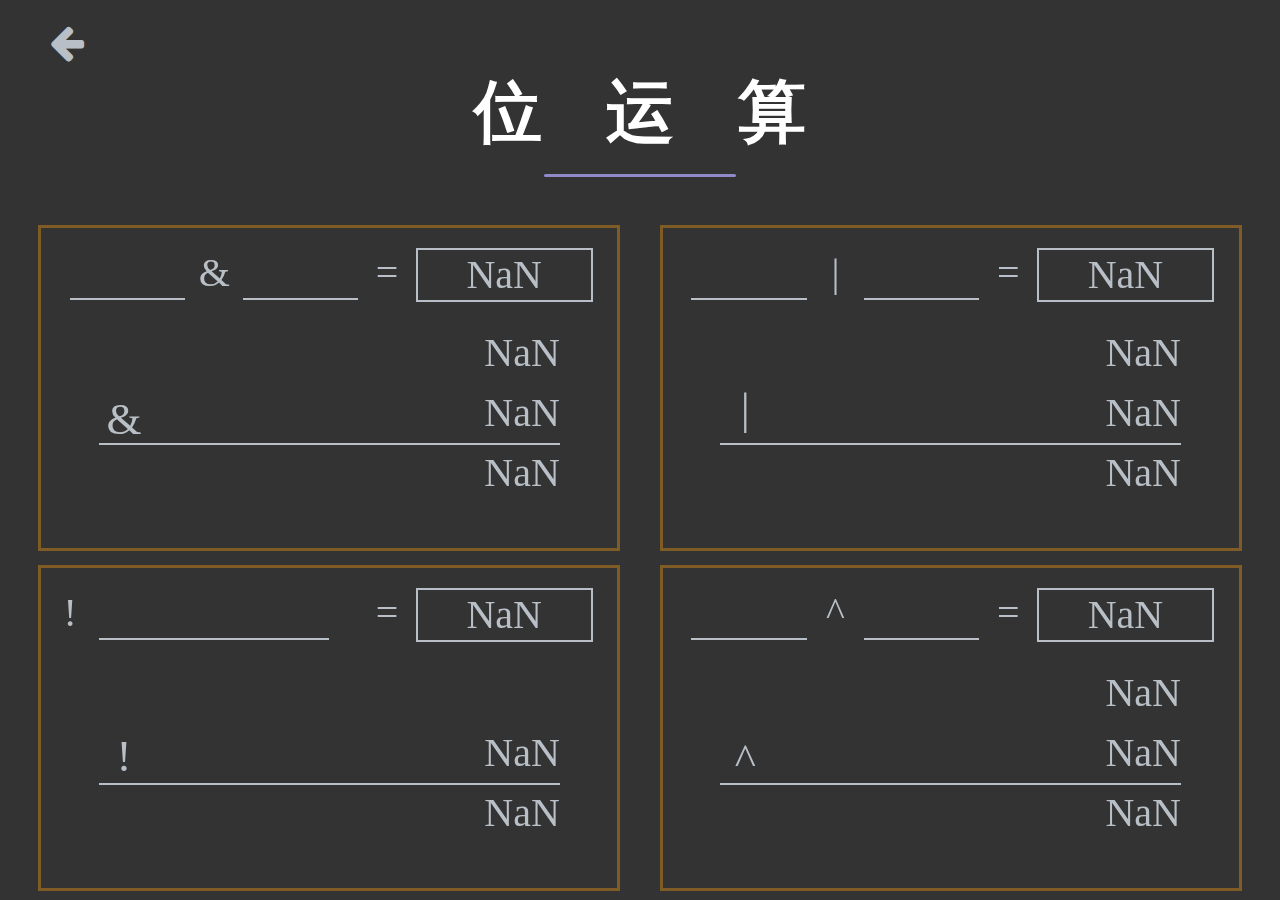
<file: Page/MathCalculate/Page/Bit.html>
<!DOCTYPE html>
<html lang="en">

<head>
    <meta charset="UTF-8">
    <meta name="viewport" content="width=device-width, initial-scale=1.0">
    <meta http-equiv="X-UA-Compatible" content="ie=edge">
    <title>位运算|数学计算</title>
    <link rel="stylesheet" href="../Style/Title.css">
    <link rel="stylesheet" href="../Style/MathBaseStyle.css">
    <link rel="stylesheet" href="../Style/BitStyle.css">
    <link rel="stylesheet" href="../font-awesome-4.7.0/css/font-awesome.css">
    <link rel="stylesheet" href="../font-awesome-4.7.0/css/font-awesome.min.css">
</head>

<body>
    <div class="background"></div>
    <div class="title">
        <h2 id="title">位<span class="block"></span>运<span class="block"></span>算</h2>
        <div class="UnderLine"></div>
    </div>
    <div class="main">
        <div class="c-box left top">
            <input type="text" class="input i_left" id="andA">
            <div class="text and">&</div>
            <input type="text" class="input i_right" id="andB">
            <div class="text equ">=</div>
            <div id="and_ans" class="ans"></div>
            <div class="ans-box">
                <div class="line" id="and_A"></div>
                <div class="line" id="and_B"></div>
                <div id="and_line" class="under-line">
                    <div class="op">&</div>
                </div>
                <div class="line" id="and_C"></div>    
            </div>
        </div>
        <div class="c-box right top">
            <input type="text" class="input i_left" id="orA">
            <div class="text or">|</div>
            <input type="text" class="input i_right" id="orB">
            <div class="text equ">=</div>
            <div id="or_ans" class="ans"></div>
            <div class="ans-box">
                <div class="line" id="or_A"></div>
                <div class="line" id="or_B"></div>
                <div id="or_line" class="under-line">
                    <div class="op">|</div>
                </div>
                <div class="line" id="or_C"></div>    
            </div>
        </div>
        <div class="c-box left bottom">
            <div class="text not">!</div>
            <input type="text" class="input i_left" id="notA">
            <div class="text equ">=</div>
            <div id="not_ans" class="ans"></div>
            <div class="ans-box">
                <div class="line" id="not_A"></div>
                <div id="not_line" class="under-line">
                    <div class="op">!</div>
                </div>
                <div class="line" id="not_C"></div>    
            </div>
        </div>
        <div class="c-box right bottom">
            <input type="text" class="input i_left" id="xorA">
            <div class="text or">^</div>
            <input type="text" class="input i_right" id="xorB">
            <div class="text equ">=</div>
            <div id="xor_ans" class="ans"></div>
            <div class="ans-box">
                <div class="line" id="xor_A"></div>
                <div class="line" id="xor_B"></div>
                <div id="xor_line" class="under-line">
                    <div class="op">^</div>
                </div>
                <div class="line" id="xor_C"></div>   
            </div>
        </div>
    </div>
    <script src="../Js/Bit.js"></script>
    
    <a href="../../MathCalculate.html" id="back"><i class="fa fa-arrow-left" aria-hidden="true"></i></a>
</body>
</html>
</file>
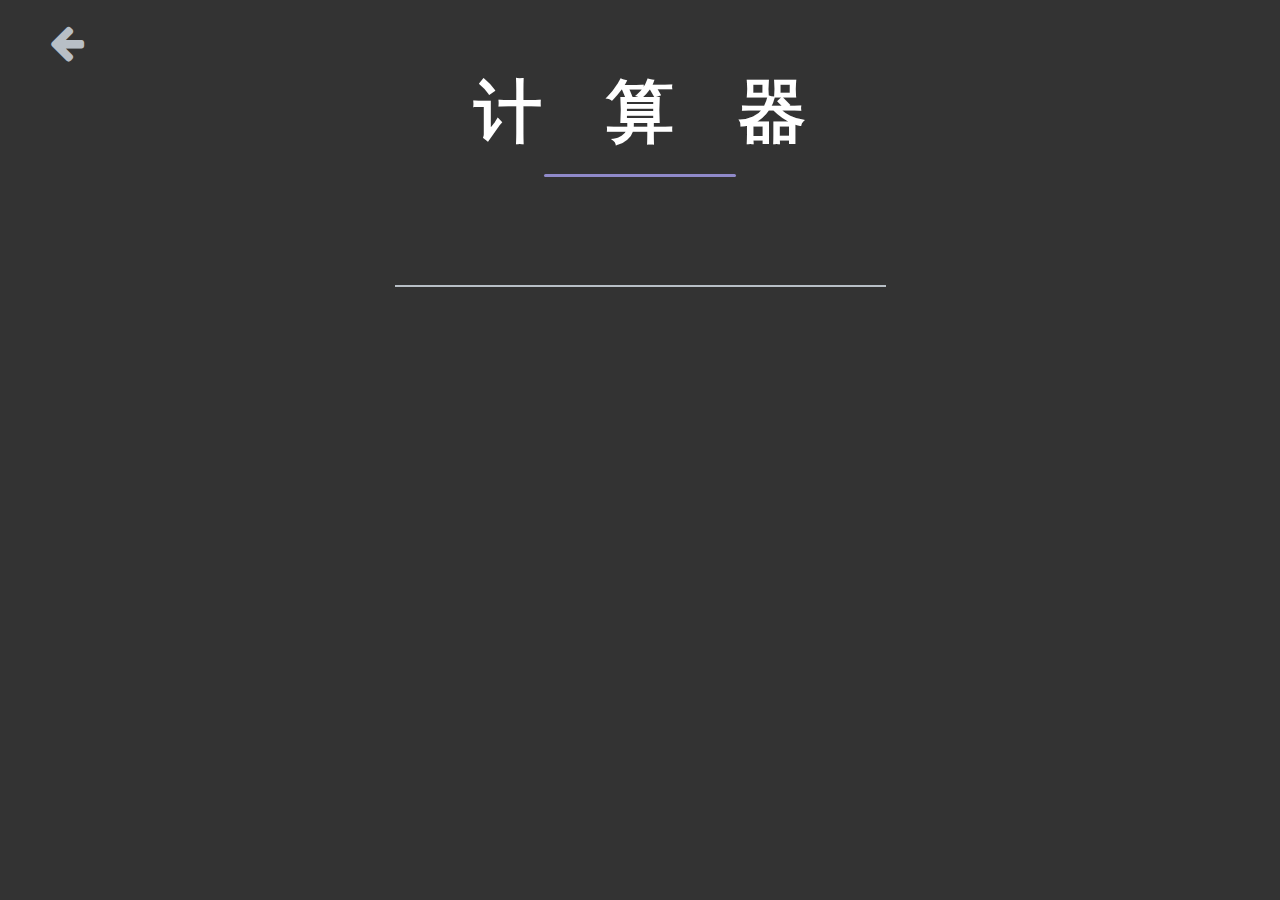
<file: Page/MathCalculate/Page/Calculater.html>
<!DOCTYPE html>
<html lang="en">

<head>
    <meta charset="UTF-8">
    <meta name="viewport" content="width=device-width, initial-scale=1.0">
    <meta http-equiv="X-UA-Compatible" content="ie=edge">
    <title>计算器|数学计算</title>
    <link rel="stylesheet" href="../Style/Title.css">
    <link rel="stylesheet" href="../Style/MathBaseStyle.css">
    <link rel="stylesheet" href="../Style/CalculaterStyle.css">
    <link rel="stylesheet" href="../font-awesome-4.7.0/css/font-awesome.css">
    <link rel="stylesheet" href="../font-awesome-4.7.0/css/font-awesome.min.css">
</head>

<body>
    <div class="background"></div>
    <div class="title">
        <h2 id="title">计<span class="block"></span>算<span class="block"></span>器</h2>
        <div class="UnderLine"></div>
    </div>
    <!-- 1+2(3+4)^2+9 -->
    <div class="main">
        <input type="text" id="input">
        <div class="show_ans">
            <div id="show"></div>
            <div id="ans"></div>    
        </div>
    </div>
    <script src="../Js/CalculaterJs.js"></script>

    <a href="../../MathCalculate.html" id="back"><i class="fa fa-arrow-left" aria-hidden="true"></i></a>
</body>
</html>
</file>
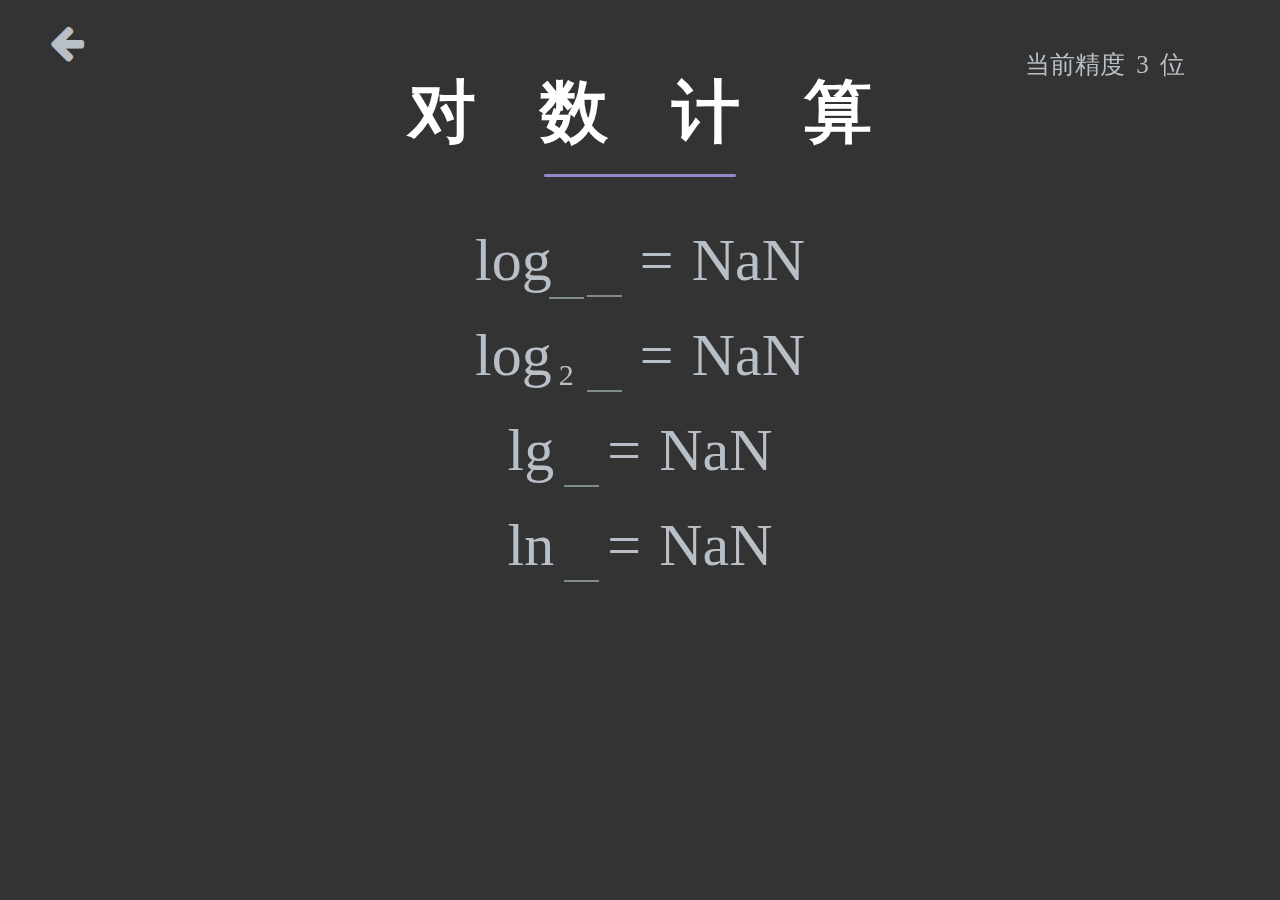
<file: Page/MathCalculate/Page/Log.html>
<!DOCTYPE html>
<html lang="en">

<head>
    <meta charset="UTF-8">
    <meta name="viewport" content="width=device-width, initial-scale=1.0">
    <meta http-equiv="X-UA-Compatible" content="ie=edge">
    <title>对数计算|数学计算</title>
    <link rel="stylesheet" href="../Style/Title.css">
    <link rel="stylesheet" href="../Style/MathBaseStyle.css">
    <link rel="stylesheet" href="../Style/LogStyle.css">
    <link rel="stylesheet" href="../font-awesome-4.7.0/css/font-awesome.css">
    <link rel="stylesheet" href="../font-awesome-4.7.0/css/font-awesome.min.css">
</head>

<body>
    <div class="background"></div>
    <div class="title">
        <h2 id="title">对<span class="block"></span>数<span class="block"></span>计<span class="block"></span>算</h2>
        <div class="UnderLine"></div>
    </div>
    <div class="main">
        <div id="log-function" class="function">
            <div class="box">
                <div class="log">log</div>
                <input type="text" id="log_d" class="down" size="5">
                <input type="text" id="log_t" class="true" size="5">
                <div class="equ" id="log_equ">=</div>
                <div id="show_log" class="show"></div>
            </div>
            <div class="box">
                <div class="log">log</div>
                <div class="down">2</div>
                <input type="text" id="log2_t" class="true" size="5">
                <div class="equ" id="log2_equ">=</div>
                <div id="show_log2" class="show"></div>
            </div>
            <div class="box">
                <div class="log">lg</div>
                <input type="text" id="lg_t" class="true" size="5">
                <div class="equ" id="lg_equ">=</div>
                <div id="show_lg" class="show"></div>
            </div>
            <div class="box">
                <div class="log">ln</div>
                <input type="text" id="ln_t" class="true" size="5">
                <div class="equ" id="ln_equ">=</div>
                <div id="show_ln" class="show"></div>
            </div>
            <div class="missure-box">
                <div class="show-box">
                    <div id="showMissure" class="show-message"></div>
                </div>
                <div class="missure-text">当前精度</div>
                <input type="text" id="missure_in" class="missure" maxlength="2">
                <div class="missure-text">位</div>
            </div>
        </div>
    </div>
    <script src="../Js/MathBase.js"></script>
    <script src="../Js/Log.js"></script>
    
    <a href="../../MathCalculate.html" id="back"><i class="fa fa-arrow-left" aria-hidden="true"></i></a>
</body>
</html>
</file>
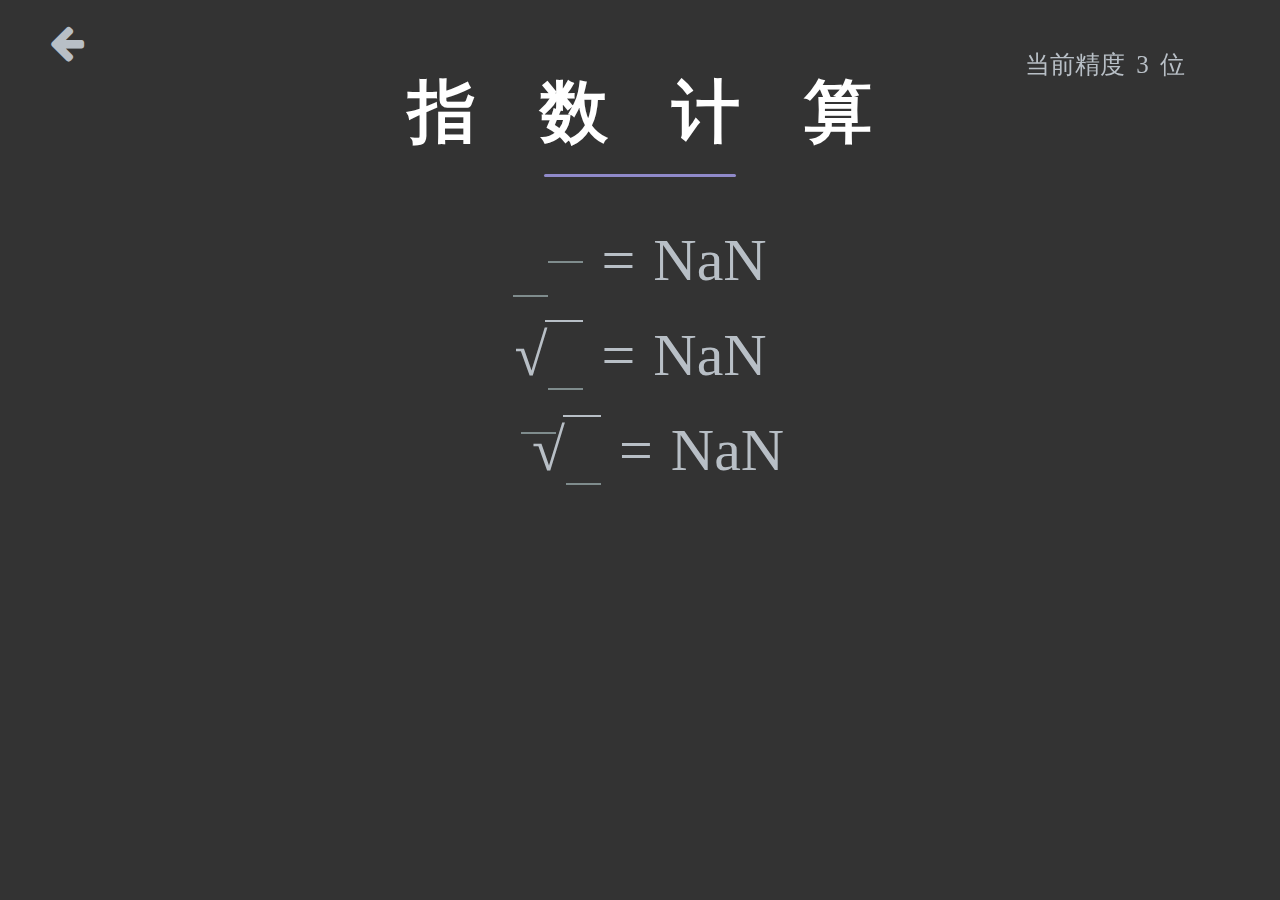
<file: Page/MathCalculate/Page/Pow.html>
<!DOCTYPE html>
<html lang="en">

<head>
    <meta charset="UTF-8">
    <meta name="viewport" content="width=device-width, initial-scale=1.0">
    <meta http-equiv="X-UA-Compatible" content="ie=edge">
    <title>指数计算|数学计算</title>
    <link rel="stylesheet" href="../Style/Title.css">
    <link rel="stylesheet" href="../Style/MathBaseStyle.css">
    <link rel="stylesheet" href="../Style/PowStyle.css">
    <link rel="stylesheet" href="../font-awesome-4.7.0/css/font-awesome.css">
    <link rel="stylesheet" href="../font-awesome-4.7.0/css/font-awesome.min.css">
</head>

<body>
    <div class="background"></div>
    <div class="title">
        <h2 id="title">指<span class="block"></span>数<span class="block"></span>计<span class="block"></span>算</h2>
        <div class="UnderLine"></div>
    </div>
    <div class="main">
        <div id="pow-function" class="function">
            <div class="box">
                <input type="text" id="pow_t" class="true" size="5">
                <input type="text" id="pow_p" class="up-right" size="5">
                <div class="equ" id="pow_equ">=</div>
                <div id="show_pow" class="show"></div>
            </div>
            <div class="box">
                <div class="sqrt" id="sqrt_op">√<div id="sqrt_line"></div></div>
                <input type="text" id="sqrt_t" class="true sq" size="5">
                <div class="equ" id="sqrt_equ">=</div>
                <div id="show_sqrt" class="show"></div>
            </div>
            <div class="box">
                <input type="text" id="sqr_p" class="up-left" size="5">
                <div class="sqrt" id="sqr_op">√<div id="sqr_line"></div></div>
                <input type="text" id="sqr_t" class="true sq" size="5">
                <div class="equ" id="sqr_equ">=</div>
                <div id="show_sqr" class="show"></div>
            </div>
            <div class="missure-box">
                <div class="show-box">
                    <div id="showMissure" class="show-message"></div>
                </div>
                <div class="missure-text">当前精度</div>
                <input type="text" id="missure_in" class="missure" maxlength="2">
                <div class="missure-text">位</div>
            </div>
        </div>
    </div>
    <script src="../Js/MathBase.js"></script>
    <script src="../Js/Pow.js"></script>
    
    <a href="../../MathCalculate.html" id="back"><i class="fa fa-arrow-left" aria-hidden="true"></i></a>
</body>
</html>
</file>
<file: Page/MathCalculate/Style/Title.css>
.title{
    position: absolute;
    top: 5vh;
    left: 20vw;
    right: 20vw;
    height: 15vh;

    color: #ffffff;
    font-size: 5vh;
    line-height: 15vh;
    text-align: center;
    font-family: "宋体", "新宋体", "楷体";

    transition-duration: 0.5s;
}
.block{
    display: inline-block;
    width: 5vw;
}
.UnderLine{
    position: absolute;
    bottom: 3px;
    left: 50%;
    transform: translate(-50%, 0);

    width: 15vw;
    height: 3px;
    border-radius: 3px;
    background-color: #908aca;

    transition-duration: 0.5s;
}
.title:hover .UnderLine{width: 80%;}
.title:hover{font-size: 6vh;}
</file>
<file: Page/MathCalculate/Style/MathBaseStyle.css>
*{
    margin: 0;
    padding: 0;
}

.background{
    position: fixed;
    top: 0;
    bottom: 0;
    left: 0;
    right: 0;

    background-color: #333333;
}

.main{
    position: absolute;
    top: 25vh;
    left: 0;
    right: 0;
    min-height: 70vh;
    height: auto;
    overflow: auto;
}
.function{
    position: absolute;
    width: 100%;
    height: auto;
}
.show-box{
    position: absolute;
    top: -35px;
    left: 10px;
    right: 10px;
    height: 30px;
    overflow: hidden;
    text-align: center;
}
.show-message{
    position: absolute;
    bottom: -30px;
    width: 100%;
    height: 30px;
    color: #ffffff;
    font-size: 20px;
    line-height: 30px;
    border-radius: 7px;
    transition-duration: 0.5s;
    background-color: rgba(230, 126, 34, 0.5);
}
#back{
    position: fixed;
    width: 50px;
    height: 50px;
    left: 50px;
    top: 20px;

    color: #b8bfc6;
    font-size: 40px;
}
</file>
<file: Page/MathCalculate/Style/BitStyle.css>
.main{
    overflow: initial;
    height: auto;
}
.c-box{
    position: absolute;
    width: 45%;
    height: 320px;
    color: #b8bfc6;
    box-sizing: content-box;
    border: rgba(243, 156, 18, 0.4) 3px solid; 
    font-family: Computer Modern Math, Latin Modern Math;
}
.left{left: 3%;}
.right{right: 3%;}
.bottom{top: 340px;}
/* 3% [45%] 4% [45%] 3% */

@media screen and (max-width: 1000px){
    .c-box{width: 80%;}
    .top.left{left: 10%; top: 0;}
    .top.right{left: 10%; top: 340px;}
    .bottom.left{left: 10%; top: 680px;}
    .bottom.right{left: 10%; top: 1010px;}
}

input{
    display: inline-block;
    position: absolute;
    width: 20%;
    height: 50px;

    border: none;
    text-align: center;
    color: #b8bfc6;
    font-size: 40px;
    box-sizing: content-box;
    border-bottom: #b8bfc6 2px solid;
    background-color: transparent;
    font-family: Computer Modern Math, Latin Modern Math;
}
.i_left{
    top: 20px;
    left: 5%;
}
.i_right{
    top: 20px;
    left: 35%;
}
/* 5% [20%] 10% [20%] 10% [30%] 5%*/
.text{
    display: inline-block;
    position: absolute;
    top: 20px;
    width: 10%;
    font-size: 40px;
    line-height: 50px;
    text-align: center;
}
.and{
    left: 25%;
}
.equ{
    left: 55%;
}
.ans{
    display: inline-block;
    position: absolute;
    top: 20px;
    left: 65%;
    width: 30%;
    height: 50px;
    font-size: 40px;
    line-height: 50px;
    text-align: center;
    box-sizing: content-box;
    border: #b8bfc6 2px solid;
}

.ans-box{
    position: absolute;
    top: 100px;
    left: 10%;
    width: 80%;
    text-align: center;
}
.line{
    position: absolute;
    right: 0;
    height: 50px;
    width: 90%;
    font-size: 40px;
    text-align: right;
    line-height: 50px;
}
.under-line{
    position: absolute;
    top: 115px;
    width: 100%;
    height: 2px;
    background-color: #b8bfc6;
}
.op{
    position: absolute;
    left: 0px;
    top: -50px;
    width: 50px;
    height: 50px;
    font-size: 45px;
}
#notA{
    left: 10%;
    width: 40%;
}
#or_line .op{top: -60px;}
#not_line .op{ top: -53px;}
#and_B{top: 60px;}
#and_C{top: 120px;}
#or_B{top: 60px;}
#or_C{top: 120px;}
#not_A{top: 60px;}
#not_C{top: 120px;}
#xor_B{top: 60px;}
#xor_C{top: 120px;}
.or{left: 25%;}
.not{left: 0%;}
</file>
<file: Page/MathCalculate/Style/CalculaterStyle.css>
#input{
    display: block;
}
.comment{
    display: inline-block;
    position: relative;
    margin-top: 35px;

    height: 70px;
    font-size: 60px;
    line-height: 70px;
}
.pow{
    display: inline-block;
    
    font-size: 0;
    height: 110px;
}
.pow .down{
    display: inline-block;
    position: relative;
    bottom: 0;
    height: 70px;

    font-size: 60px;
    line-height: 70px;
}
.pow .up{
    display: inline-block;
    position: relative;
    left: 0;
    top: -35px;
    height: 35px;

    font-size: 30px;
    line-height: 35px;
}
#show{
    display: inline-block;
    position: relative;
    font-size: 0;
    color: #b8bfc6;
    font-family: Computer Modern Math, Latin Modern Math;
}
#ans{
    display: inline-block;
    position: relative;
    height: 110px;
    font-size: 60px;
    line-height: 70px;
    color: #b8bfc6;
    font-family: Computer Modern Math, Latin Modern Math;
}
#input{
    position: relative;
    top: 10px;
    margin: 0 auto;
    min-width: 400px;
    height: 50px;

    color: #b8bfc6;
    font-size: 40px;
    text-align: center;
    border: none;
    box-sizing: content-box;
    border-bottom: #b8bfc6 2px solid;
    background-color: transparent;
    font-family: Computer Modern Math, Latin Modern Math;
}
/* 30% [40%] 30%*/
.show_ans{
    position: relative;
    top: 30px;
    width: 100%;
    overflow: auto;
}
.main{
    text-align: center;
}
</file>
<file: Page/MathCalculate/Style/LogStyle.css>
#log-function{
    font-size: 0;
}
.box{
    position: absolute;
    width: 100%;
    height: 90px;
    text-align: center;
}
.box:nth-child(2){top: 95px;}
.box:nth-child(3){top: 190px;}
.box:nth-child(4){top: 285px;}

.log{
    display: inline-block;
    position: relative;
    width: auto;
    height: 70px;

    color: #b8bfc6;
    font-size: 60px;
    text-align: left;
    line-height: 70px;
}
.down{
    display: inline-block;
    position: relative;
    left: -3px;
    top: 10px;
    height: 35px;
    width: 35px;

    color: #b8bfc6;
    font-size: 30px;
    line-height: 35px;
    text-align: center;
    box-sizing: content-box;

    border: none;
    background-color: transparent;
    font-family: Computer Modern Math, Latin Modern Math;
}
.true{
    display: inline-block;
    position: relative;
    left: 0;
    top: 0px;
    width: 35px;
    height: 70px;

    color: #b8bfc6;
    font-size: 60px;
    line-height: 70px;
    text-align: center;
    box-sizing: content-box;

    border: none;
    background-color: transparent;
    font-family: Computer Modern Math, Latin Modern Math;
}
#lg_t{
    left: 10px;
}
#ln_t{
    left: 10px;
}
.equ{
    display: inline-block;
    position: relative;
    left: 0;
    top: 0px;
    width: 70px;
    height: 70px;

    color: #b8bfc6;
    font-size: 60px;
    text-align: center;
    line-height: 70px;
    font-family: Computer Modern Math, Latin Modern Math;
}
.show{
    display: inline-block;
    position: relative;
    left: 0;
    top: 0px;
    min-width: 70px;
    height: 70px;

    color: #b8bfc6;
    font-size: 60px;
    text-align: center;
    line-height: 70px;
    font-family: Computer Modern Math, Latin Modern Math;
}

.missure-box{
    position: fixed;
    top: 50px;
    right: 50px;
    width: 250px;
    height: 30px;
    color: #b8bfc6;
    text-align: center;
    font-family: "宋体", "新宋体", "楷体";
}
.missure-text{
    display: inline-block;
    position: relative;
    height: 30px;
    font-size: 25px;
    line-height: 30px;
    width: auto;
}
#missure_in{
    display: inline-block;
    position: relative;
    width: 20px;
    height: 30px;
    color: #b8bfc6;
    font-size: 25px;
    border: none;
    text-align: center;
    font-family: Computer Modern Math, Latin Modern Math;
    box-sizing: content-box;
    border-bottom: 3px rgba(241, 196, 15, 0.7) solid;
    background-color: transparent;
}
</file>
<file: Page/MathCalculate/Style/PowStyle.css>
#pow-function{
    font-size: 0;
}
.box{
    position: absolute;
    width: 100%;
    height: 90px;
    font-size: 0px;
    text-align: center;
}
.box:nth-child(2){top: 95px;}
.box:nth-child(3){top: 190px;}
.box:nth-child(4){top: 285px;}

.pow{
    display: inline-block;
    position: relative;
    width: auto;
    height: 70px;

    color: #b8bfc6;
    font-size: 60px;
    text-align: left;
    line-height: 70px;
}
.up-right{
    display: inline-block;
    position: relative;
    left: 0;
    top: -26px;
    height: 35px;
    width: 35px;

    color: #b8bfc6;
    font-size: 30px;
    line-height: 35px;
    text-align: center;
    box-sizing: content-box;

    border: none;
    background-color: transparent;
    font-family: Computer Modern Math, Latin Modern Math;
}
.up-left{
    display: inline-block;
    position: relative;
    right: -25px;
    top: -45px;
    height: 35px;
    width: 35px;

    color: #b8bfc6;
    font-size: 30px;
    line-height: 35px;
    text-align: center;
    box-sizing: content-box;

    border: none;
    background-color: transparent;
    font-family: Computer Modern Math, Latin Modern Math;
}
.true{
    display: inline-block;
    position: relative;
    left: 0;
    top: 0px;
    width: 35px;
    height: 70px;

    color: #b8bfc6;
    font-size: 60px;
    line-height: 70px;
    text-align: center;
    box-sizing: content-box;

    border: none;
    background-color: transparent;
    font-family: Computer Modern Math, Latin Modern Math;
}
.sqrt{
    display: inline-block;
    position: relative;
    width: 35px;
    height: 70px;

    color: #b8bfc6;
    font-size: 60px;
    text-align: center;
    line-height: 70px;
}
.sqrt div{
    content: "";
    display: block;
    position: absolute;
    width: 6px;
    height: 2px;
    top: 0px;
    right: -2.8px;
    background-color: #b8bfc6;
}
.sq{
    box-sizing: border-box;
    border-top: 2px #b8bfc6 solid;
}
#sqr_op{z-index: 1;}
#sqr_p{z-index: 2;}
.equ{
    display: inline-block;
    position: relative;
    left: 0;
    top: 0px;
    width: 70px;
    height: 70px;

    color: #b8bfc6;
    font-size: 60px;
    text-align: center;
    line-height: 70px;
    font-family: Computer Modern Math, Latin Modern Math;
}
.show{
    display: inline-block;
    position: relative;
    left: 0;
    top: 0px;
    min-width: 70px;
    height: 70px;

    color: #b8bfc6;
    font-size: 60px;
    text-align: center;
    line-height: 70px;
    font-family: Computer Modern Math, Latin Modern Math;
}

.missure-box{
    position: fixed;
    top: 50px;
    right: 50px;
    width: 250px;
    height: 30px;
    color: #b8bfc6;
    text-align: center;
    font-family: "宋体", "新宋体", "楷体";
}
.missure-text{
    display: inline-block;
    position: relative;
    height: 30px;
    font-size: 25px;
    line-height: 30px;
    width: auto;
}
#missure_in{
    display: inline-block;
    position: relative;
    width: 20px;
    height: 30px;
    color: #b8bfc6;
    font-size: 25px;
    border: none;
    text-align: center;
    font-family: Computer Modern Math, Latin Modern Math;
    box-sizing: content-box;
    border-bottom: 3px rgba(241, 196, 15, 0.7) solid;
    background-color: transparent;
}
</file>
